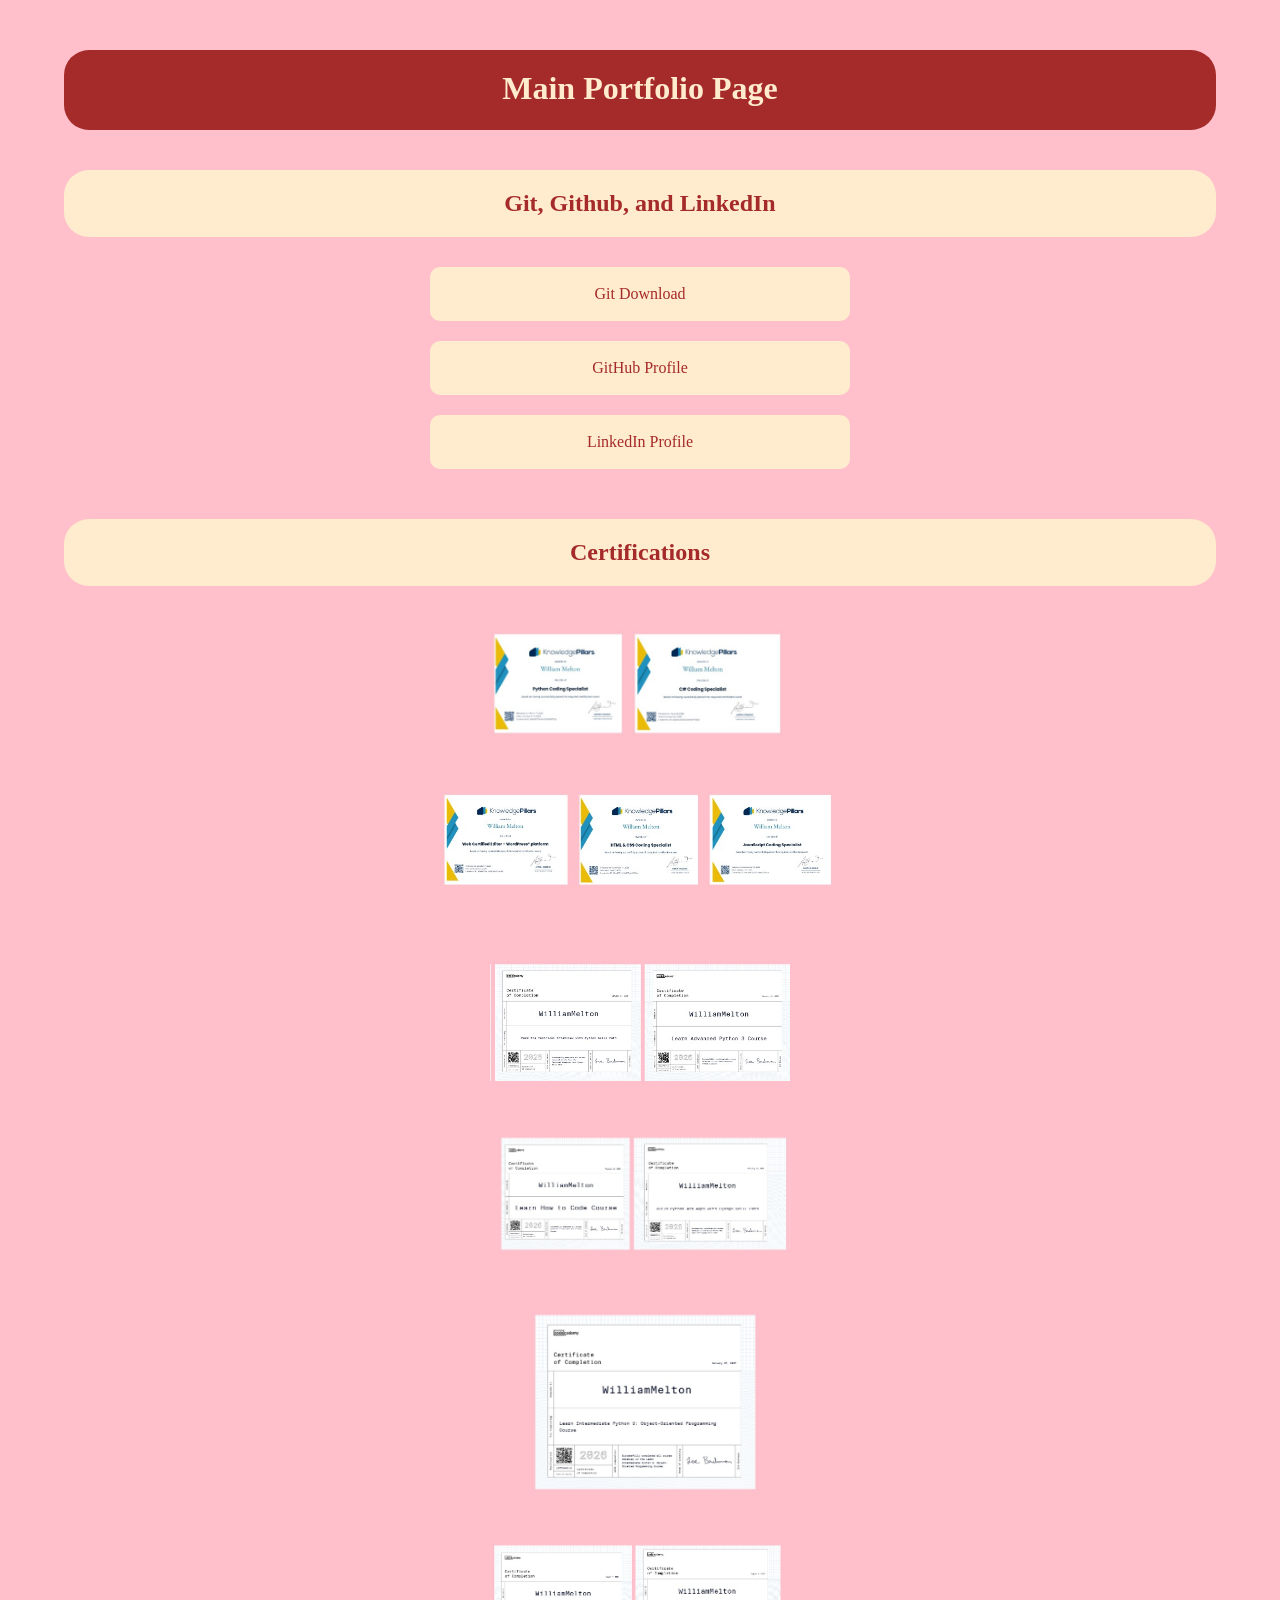
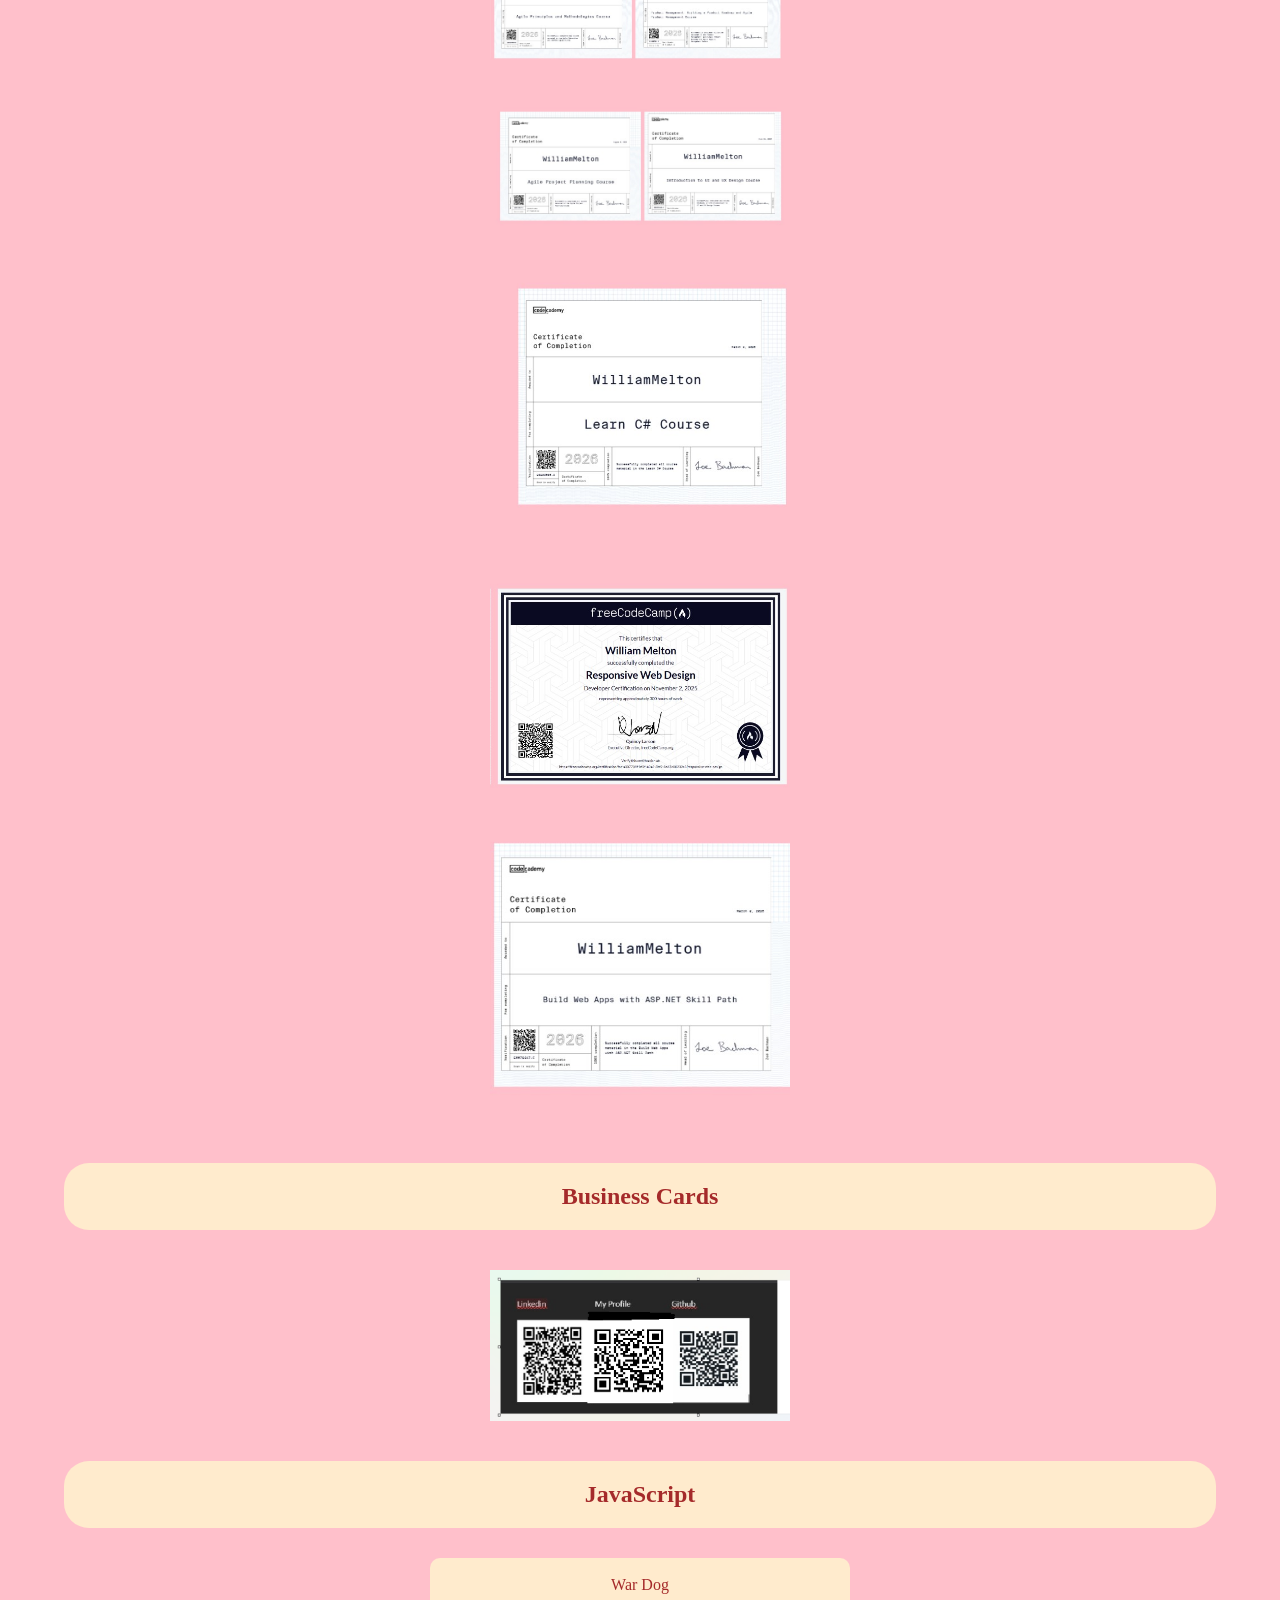
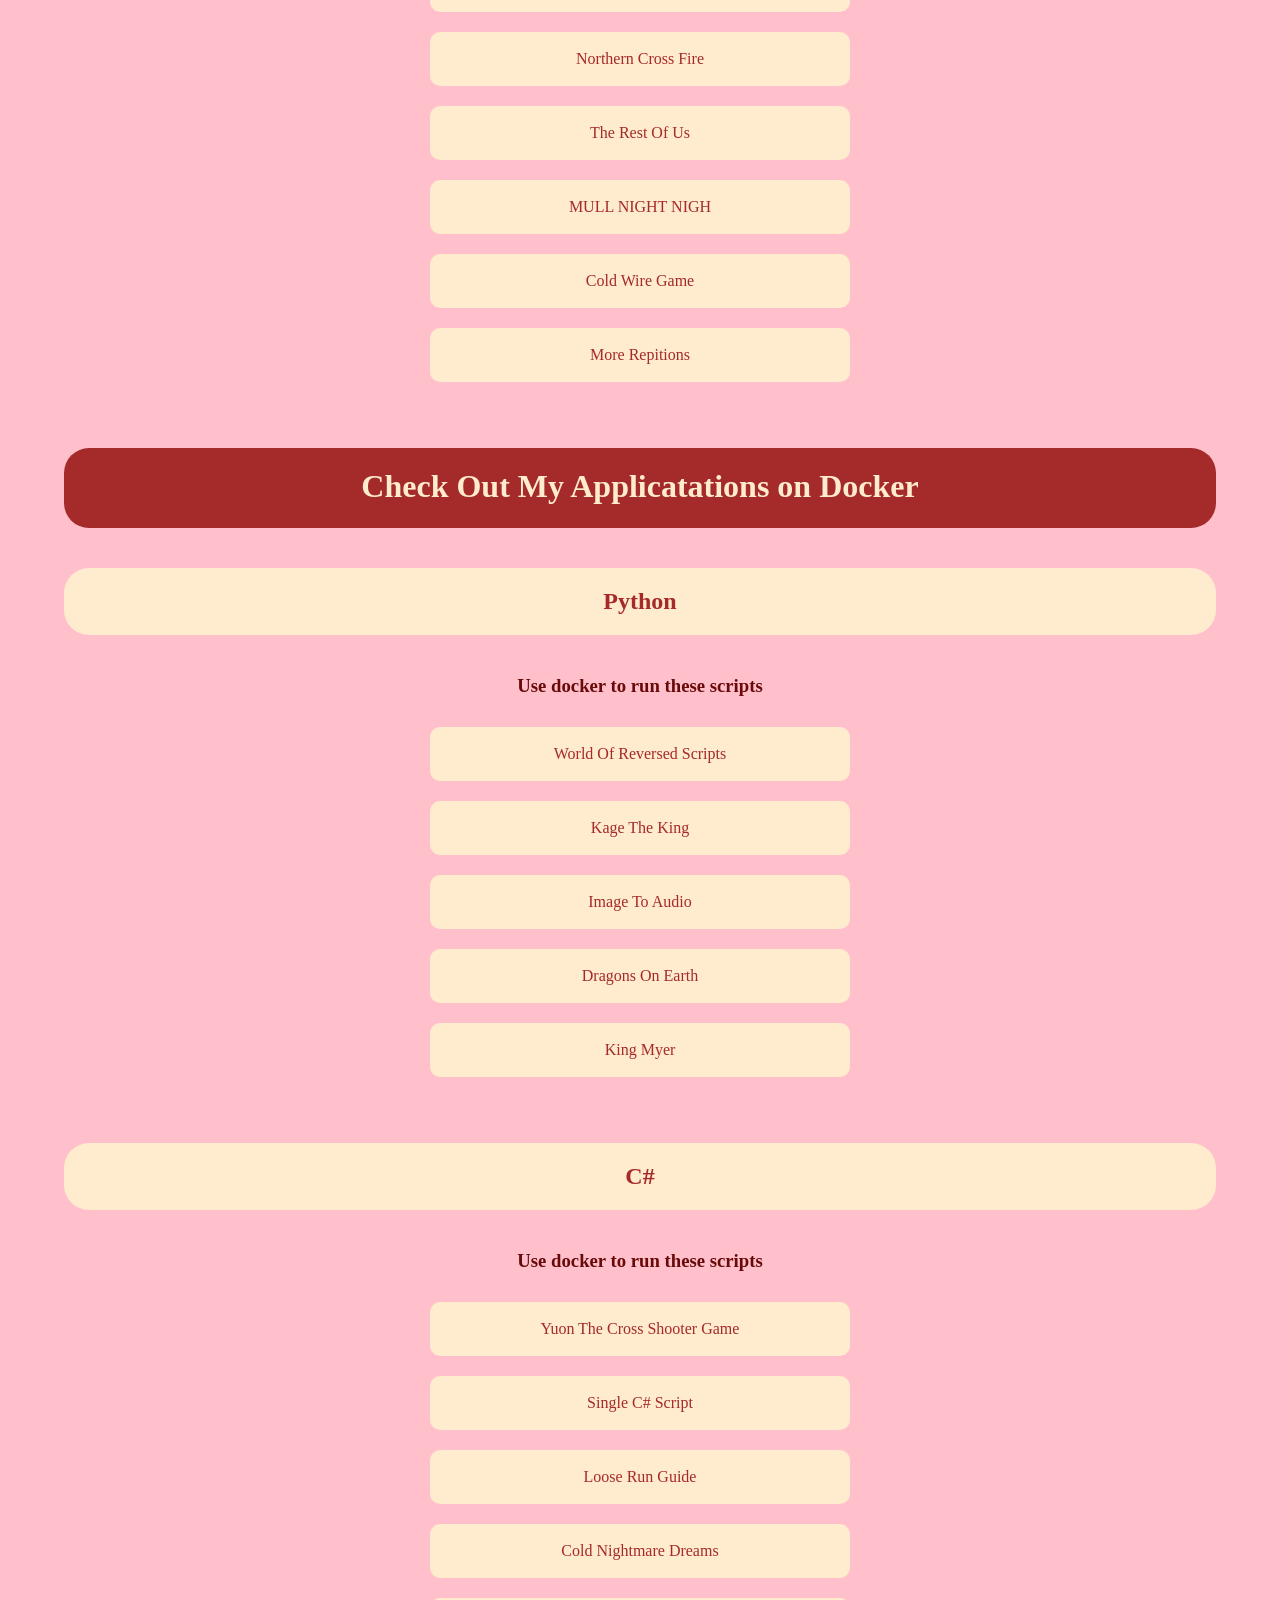
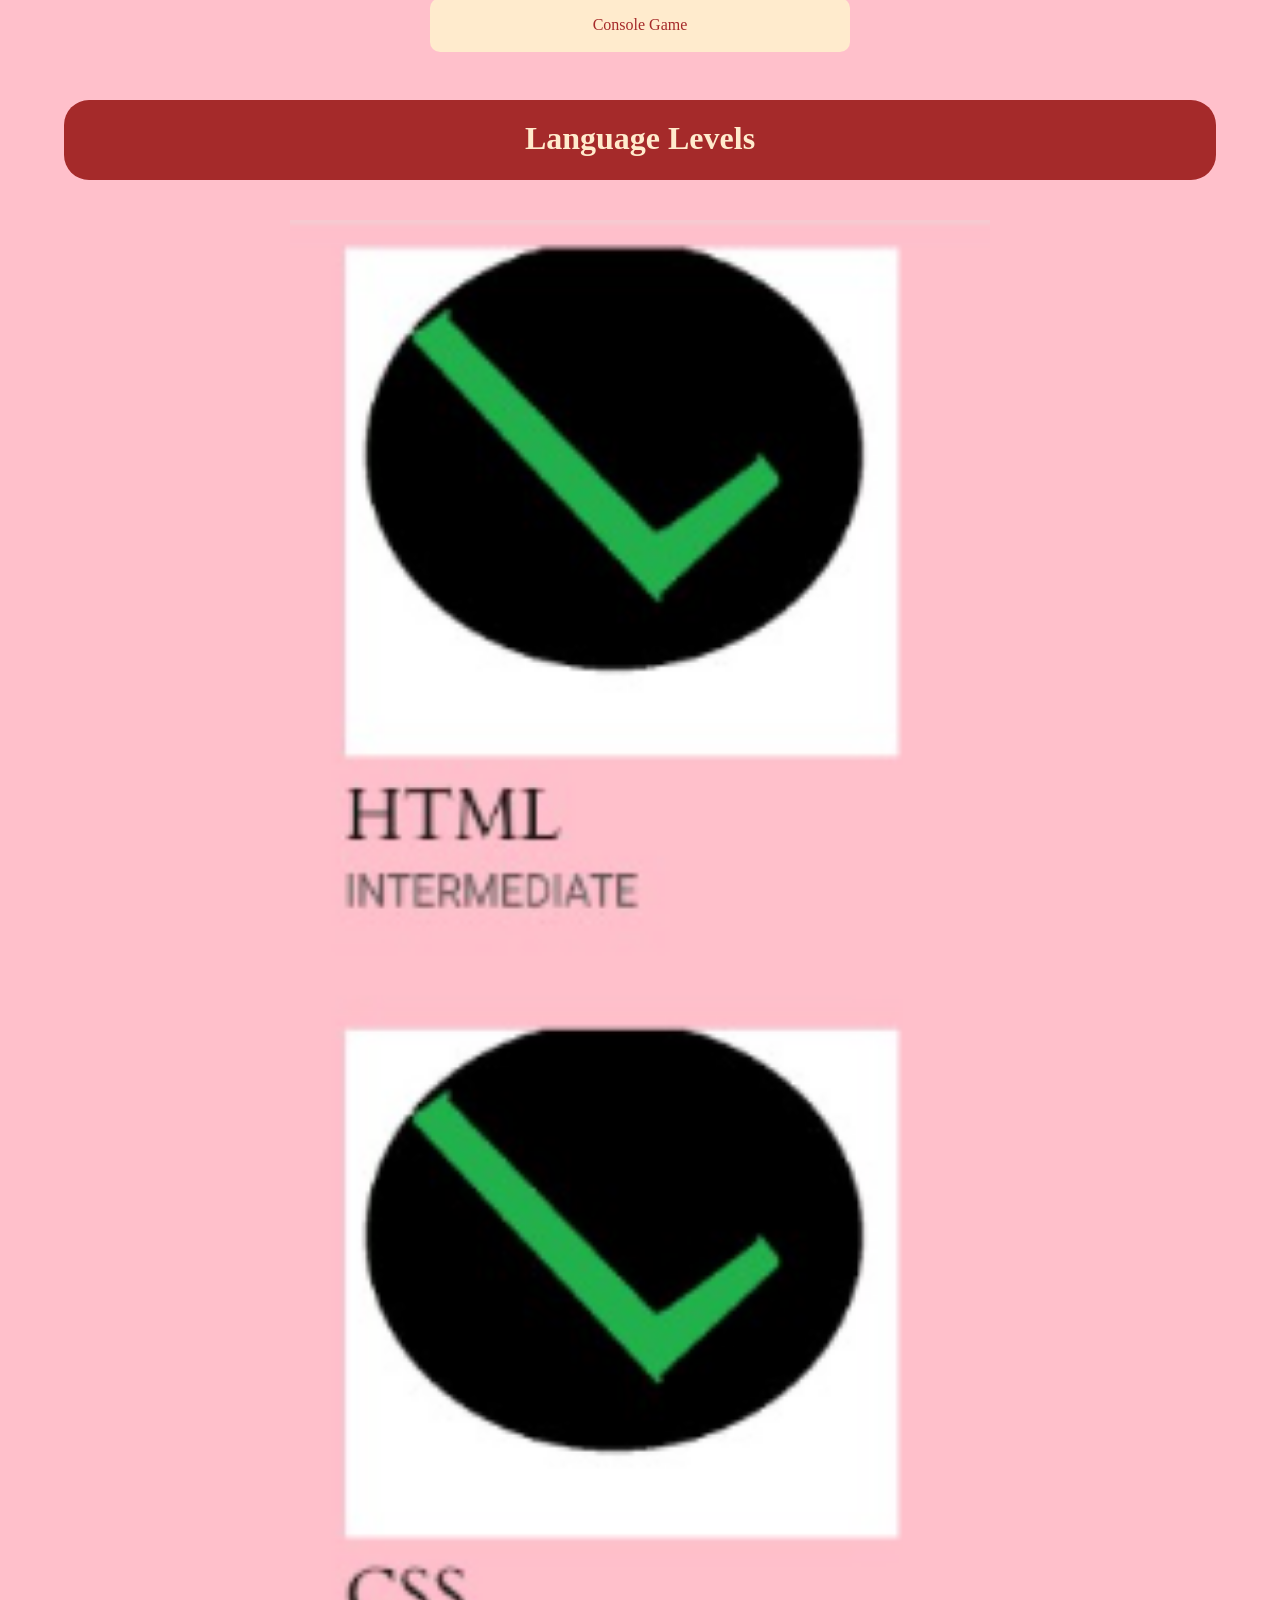
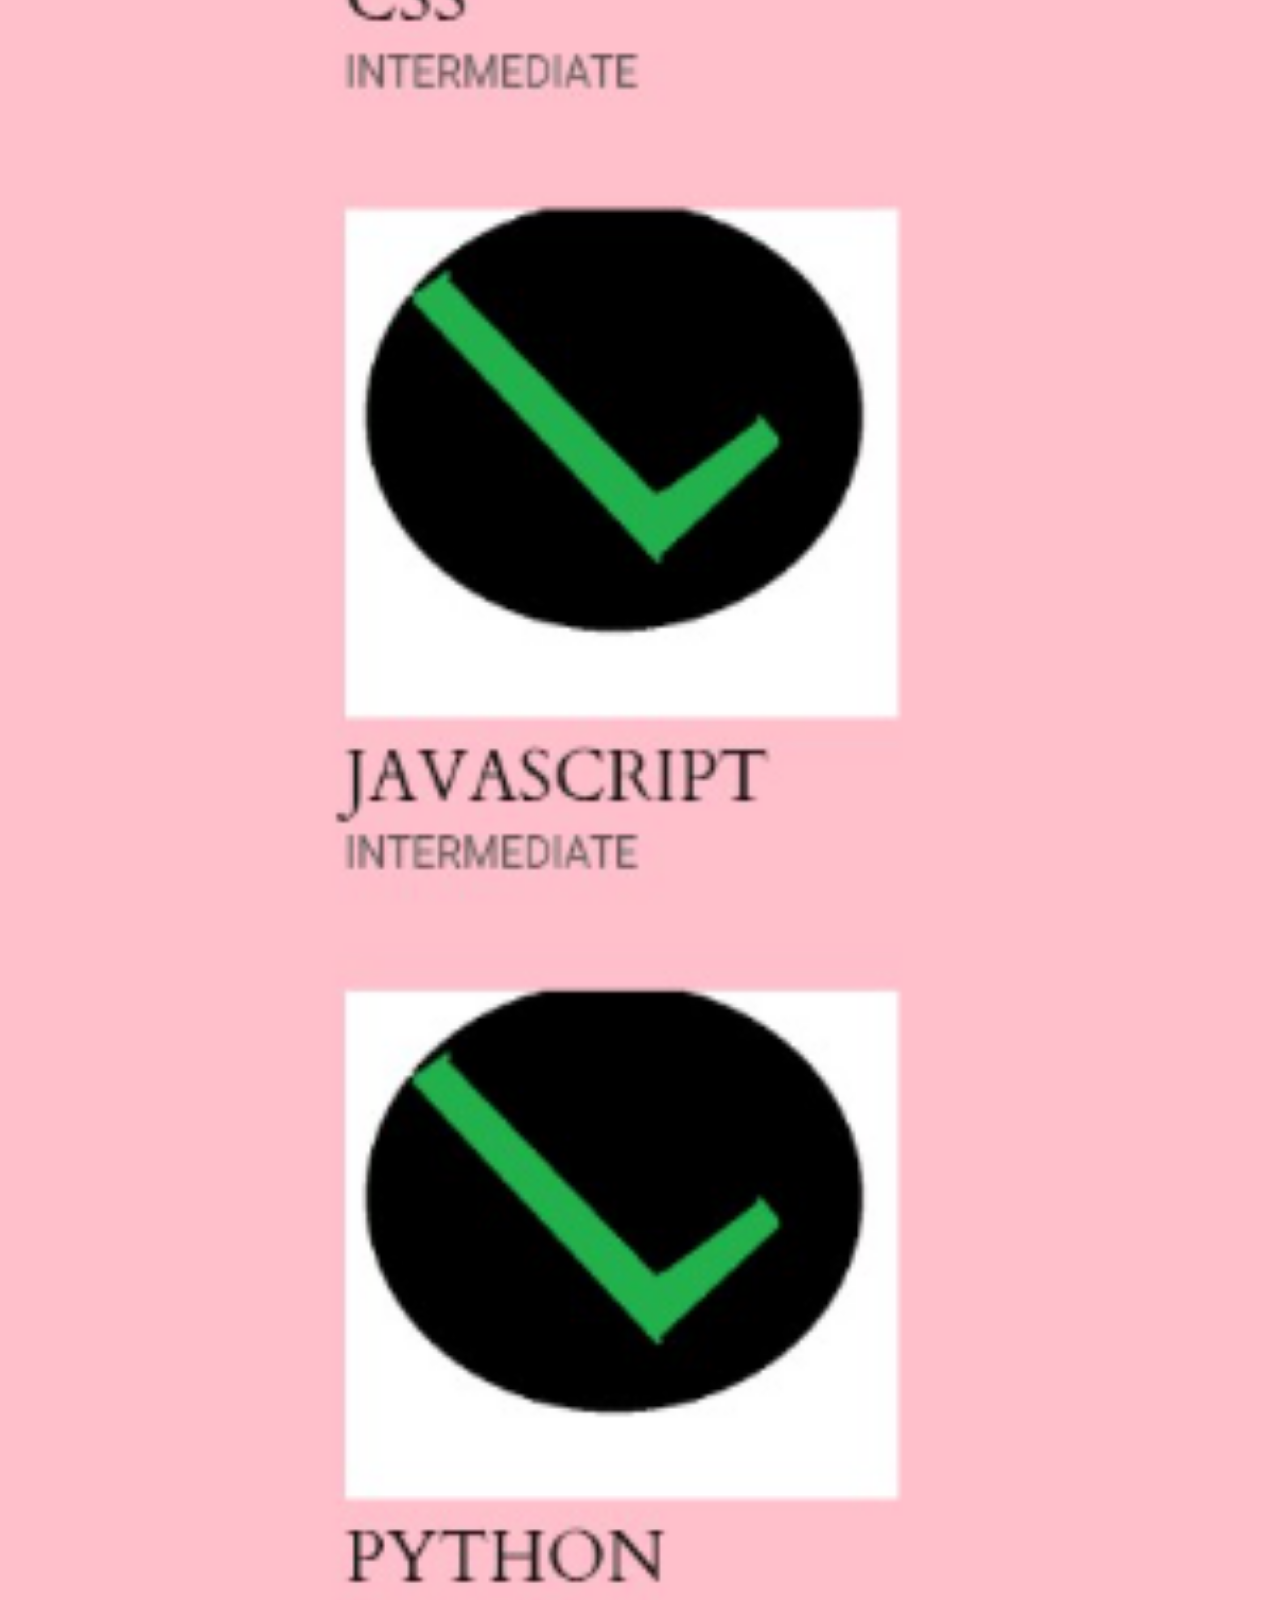
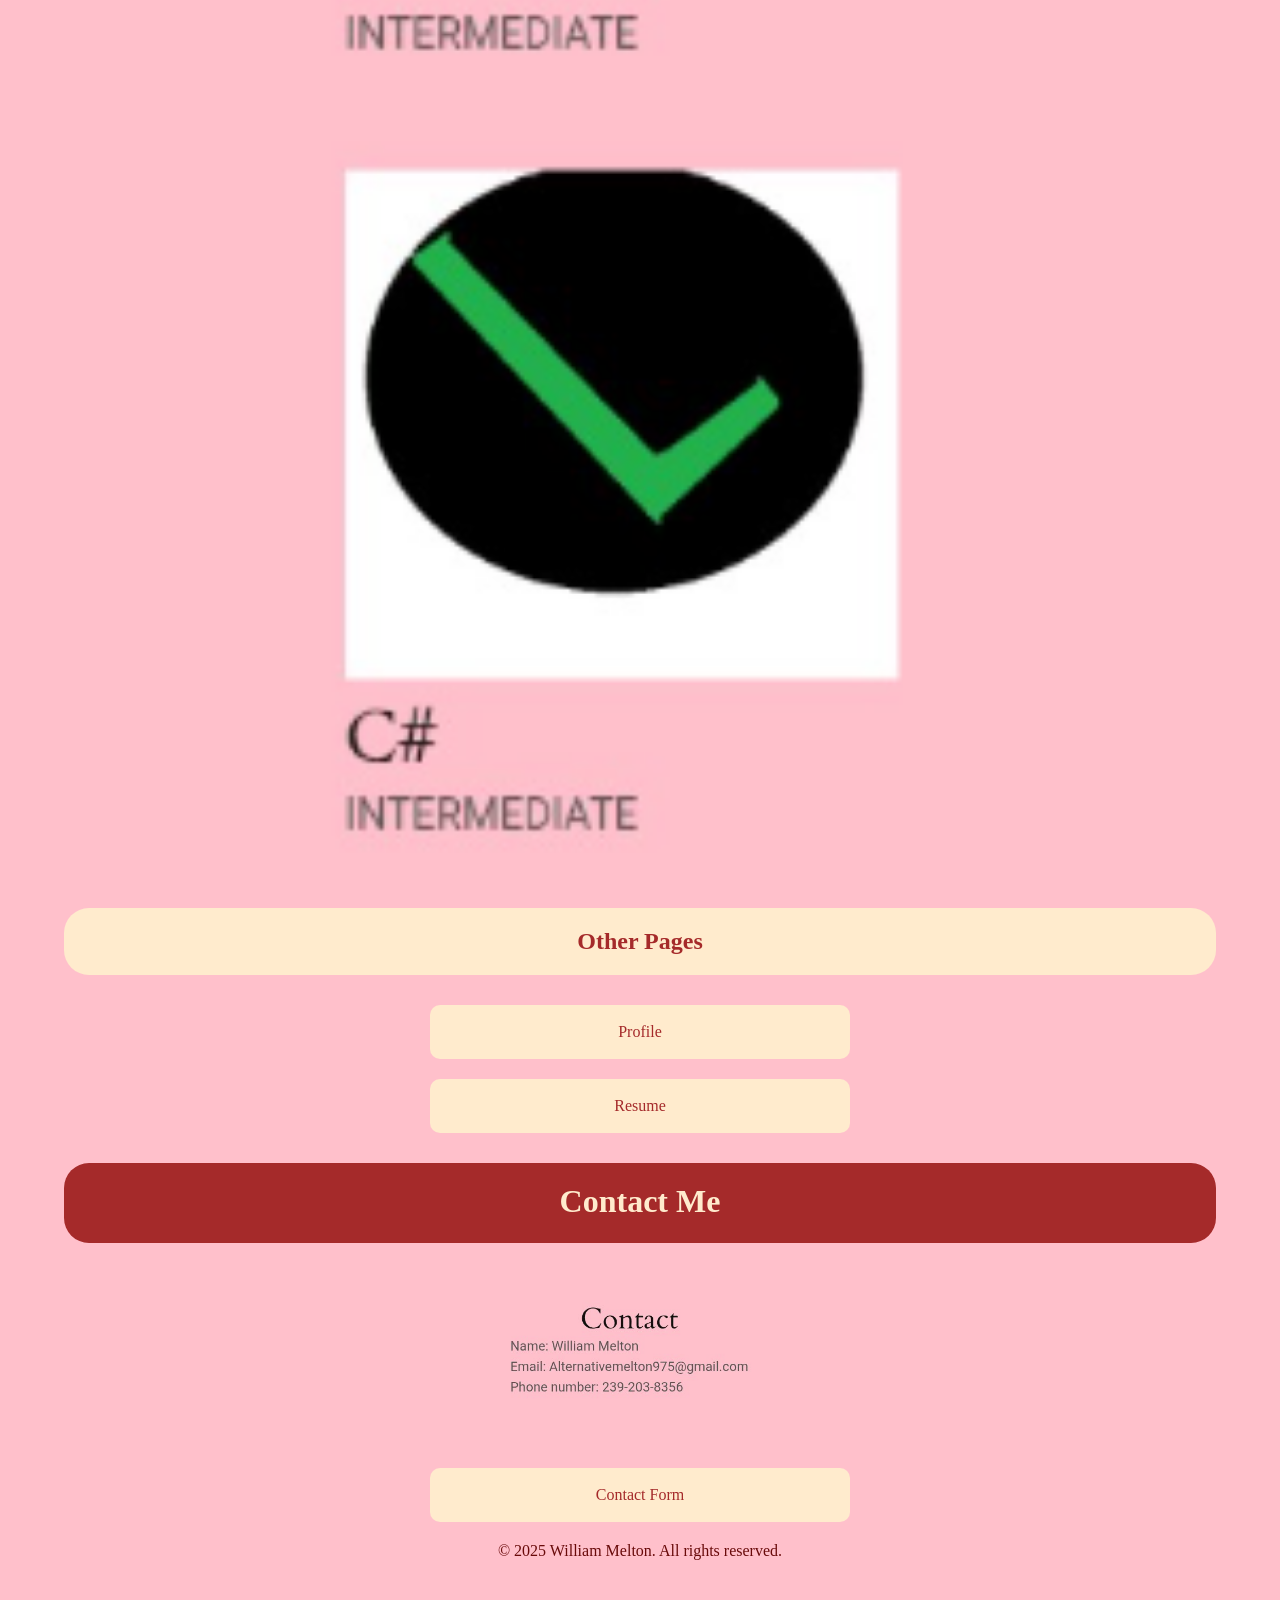
<file: index.html>
<!DOCTYPE html> 
<html>
    <head> 
<meta charset="UTF-8">
<meta name="description" content="Web Development Portfolio">
<meta name="keywords" content="JavaScript, Python, C#, Solidity, Ruby">
<meta name="author" content="William Melton">    
<title>Web Development Portfolio</title>
<link rel="stylesheet" href="Web Development Portfolio.CSS">
<link rel="icon" href="WebsiteIcon.png" type="image/x-icon">
    </head>
    <body>
        <center>
 <h1>
    Main Portfolio Page
 </h1>
 </center>
 <center><h2>Git, Github, and LinkedIn</h2></center>
  <center> <a href="https://git-scm.com/">Git Download</a></center>
  <center><a href="https://github.com/alternativemelton975-sudo">GitHub Profile</a></center>
  <center><a href="https://www.linkedin.com/in/william-melton/">LinkedIn Profile</a></center>
 <p></p>
 <center><h2>Certifications</h2></center>
 <center><img src="Screenshot 2026-08-30 154944.png" alt="Back-end" width="300" height="200"></center>
 <center><img src="1000000810.jpg" alt="Front-end" width="400" height="200"></center>
 <br>
 <center><img src="1000000807.jpg" alt="Profile Image" width="300" height="300"></center>
 <center><img src="1000000803.jpg" alt="Profile Image" width="300" height="300"></center>
 <center><img src="1000000801.jpg" alt="Profile Image" width="300" height="300"></center>
 <center><img src="1000000795.jpg" alt="Profile Image" width="300" height="300"></center>
 <center><img src="1000000790.jpg" alt="Profile Image" width="300" height="300"></center>
 <center><img src="1000000786.jpg" alt="Profile Image" width="300" height="300"></center>
 <center><img src="1000000784.jpg" alt="Profile Image" width="300" height="300"></center>
 <center><img src="1000000782.jpg" alt="Profile Image" width="300" height="300"></center>
 <center><h2>Business Cards</h2></center>
 <center><img src="Screenshot 2026-08-29 211231.png" alt="Business Card" width="300" height="200"></center>
 <center> <h2>JavaScript</h2></center>
 <center><a href="https://alternativemelton975-sudo.github.io/WarDog/">War Dog</a></center>
 <center><a href="https://alternativemelton975-sudo.github.io/NorthernCrossFire/">Northern Cross Fire</a></center>
 <center><a href="https://alternativemelton975-sudo.github.io/The-Rest-Of-Us/">The Rest Of Us</a></center>
 <center><a href="https://alternativemelton975-sudo.github.io/MULL-NIGHT-NIGH/">MULL NIGHT NIGH</a></center>
 <center><a href="https://alternativemelton975-sudo.github.io/ColdWireGame.html/">Cold Wire Game</a></center>
 <center><a href="https://alternativemelton975-sudo.github.io/More-Reptitions/">More Repitions</a></center>
 <br>
 <br>
 <center><h1>Check Out My Applicatations on Docker</h1></center>
 <article>
 <center><h2>Python</h2></center>
 <center><h3>Use docker to run these scripts</h3></center>
 <center><a href="https://hub.docker.com/r/thecorvidwarrior/text-utils">World Of Reversed Scripts</a></center>
 <center><a href="https://hub.docker.com/r/thecorvidwarrior/kage-the-king">Kage The King</a></center>
 <center><a href="https://hub.docker.com/r/thecorvidwarrior/image-analyzer">Image To Audio</a></center>
 <center><a href="https://hub.docker.com/r/thecorvidwarrior/dragons-on-earth">Dragons On Earth</a></center>
 <center><a href="https://hub.docker.com/r/thecorvidwarrior/character-builder">King Myer</a></center>

 </a>
 <br>
 <br>
 <center><h2>C#</h2></center>
 <center><h3> Use docker to run these scripts</h3></center>
 <center><a href="https://hub.docker.com/r/thecorvidwarrior/yuon-cross-shooter">Yuon The Cross Shooter Game</a></center>
 <center><a href="https://hub.docker.com/r/thecorvidwarrior/singlecsharp">Single C# Script</a></center>
 <center><a href="https://hub.docker.com/r/thecorvidwarrior/loose-run-guide">Loose Run Guide</a></center>
 <center><a href="https://hub.docker.com/r/thecorvidwarrior/story-runner">Cold Nightmare Dreams</a></center>
 <center><a href="https://hub.docker.com/r/thecorvidwarrior/number-guessing-game">Console Game</a></center>
 <br>
 </article>
 <center><h1>Language Levels</h1></center>
 <center><img src="Screenshot 2026-08-30 153706.png" alt="Profile Image" width="700" height="500"></center>
     <footer>
    <center><h2>Other Pages</h2></center>
    <center><a href="https://alternativemelton975-sudo.github.io/Profile/">Profile</a></center>
    <center><a href="https://docs.google.com/document/d/1KeKQKuPHG-MhtzMgp06qQYoDYTqmkEMedmpez7WWMnI/edit?tab=t.0">Resume</a></center>
    <center><h1>Contact Me</h1></center>
    <center><img src="1000000816.jpg" alt="Contact Me" width="400" height="300"></center>
    <center><a href="Contact-Form.html">Contact Form</a></center>
    <center><p>&copy; 2025 William Melton. All rights reserved.</p></center>
    </body>
</html>
</file>
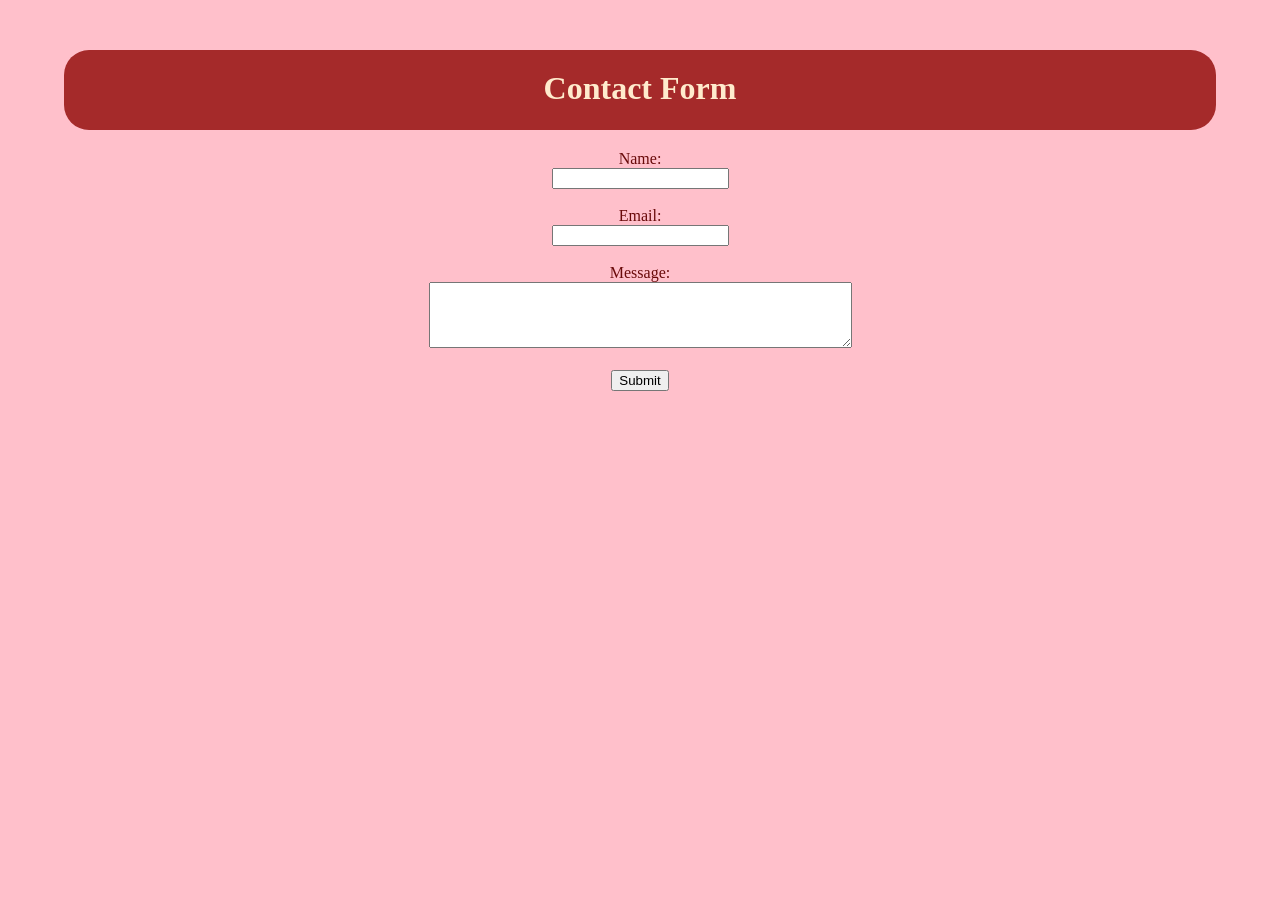
<file: Contact-Form.html>
<!DOCTYPE html>
<html>
    <head>
        <meta charset="UTF-8">
        <meta name="description" content="Contact Form">
        <meta name="keywords" content="JavaScript, Python, C#, Solidity, Ruby">
        <meta name="author" content="William Melton">
        <title>Contact Form</title>
        <link rel="stylesheet" href="Summer Portfolio.CSS">
    </head>
    <body>
        <h1>Contact Form</h1>
        <form action="submit_form.php" method="post">
            <label for="name">Name:</label><br>
            <input type="text" id="name" name="name" required><br><br>

            <label for="email">Email:</label><br>
            <input type="email" id="email" name="email" required><br><br>

            <label for="message">Message:</label><br>
            <textarea id="message" name="message" rows="4" cols="50" required></textarea><br><br>

            <input type="submit" value="Submit">
        </form>
    </body>
</html>
</file>
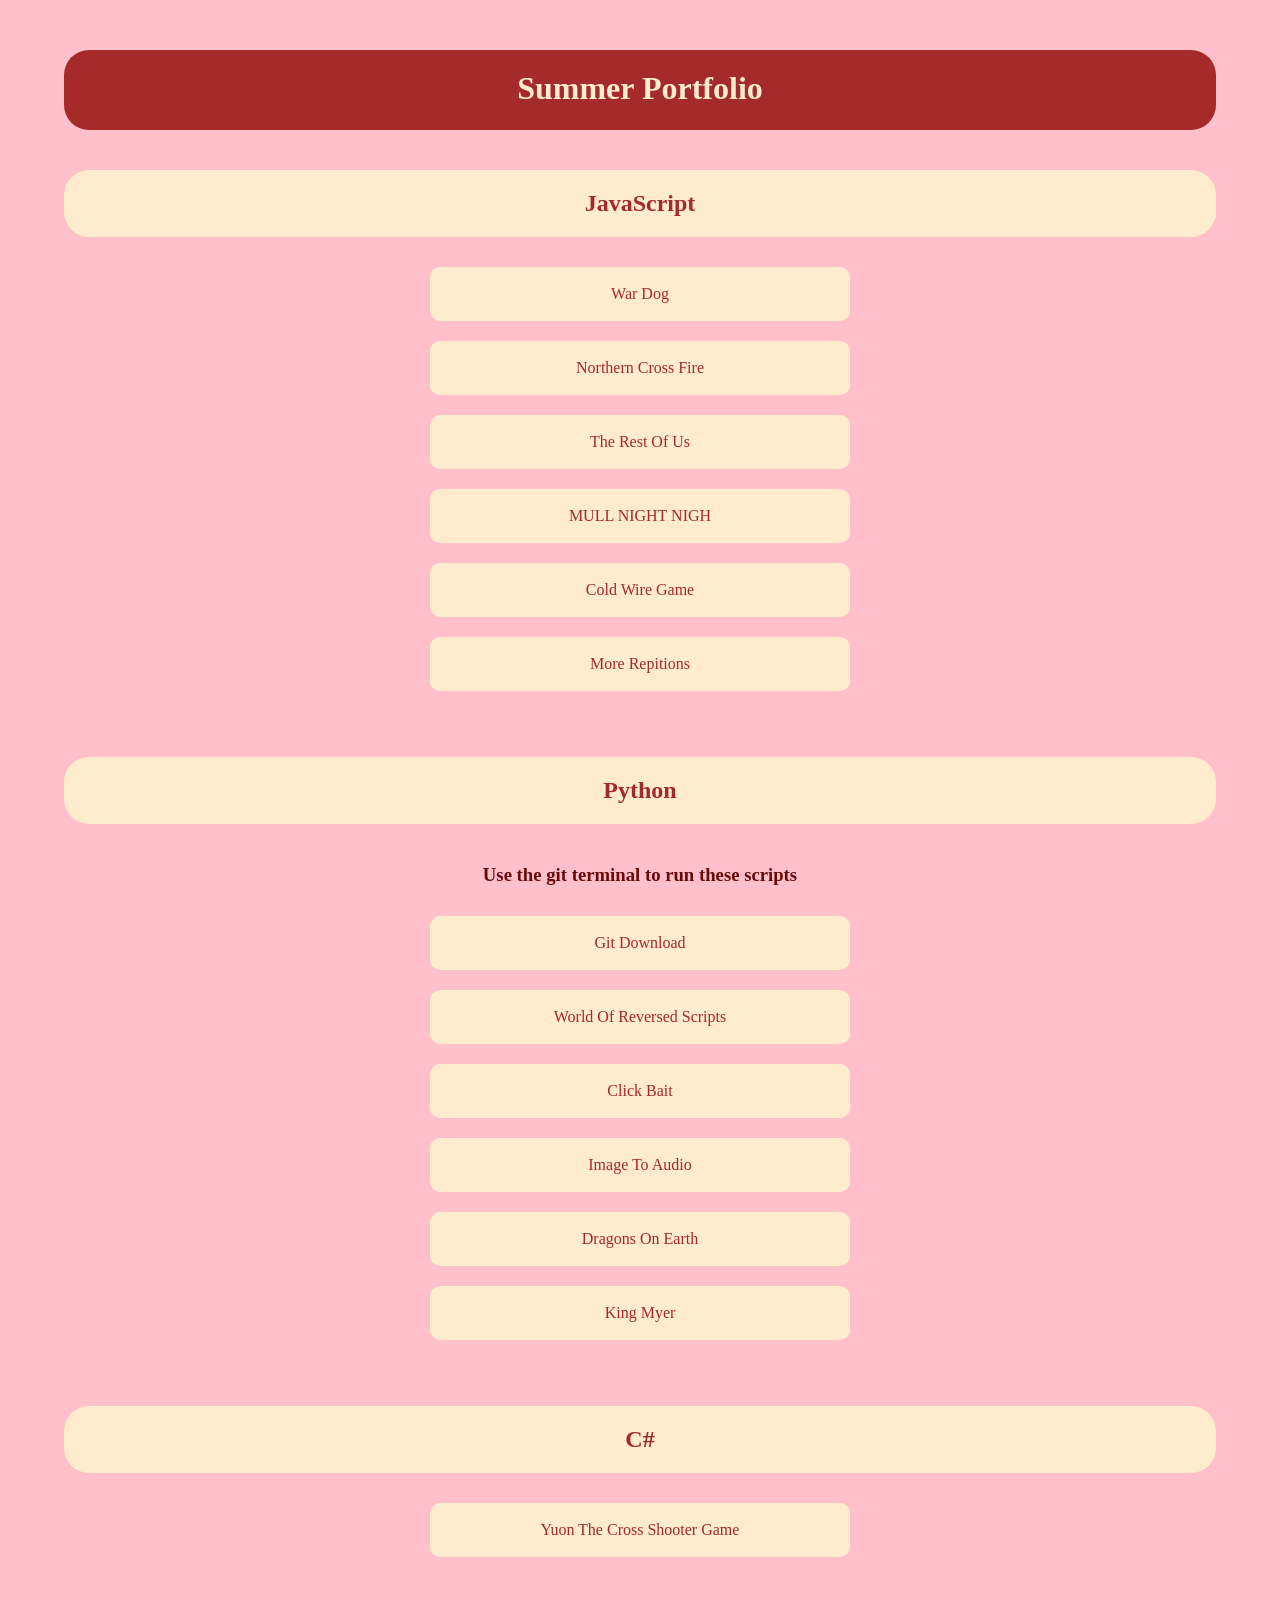
<file: Summer Portfolio.html>
<!DOCTYPE html> 
<html>
    <head> 
<meta charset="UTF-8">
<meta name="description" content="Summer Portfolio">
<meta name="keywords" content="JavaScript, Python, C#, Solidity, Ruby">
<meta name="author" content="William Melton">    
<title>Summer Portfolio</title>
<link rel="stylesheet" href="Summer Portfolio.CSS">
    </head>
    <body>
        <center>
 <h1>
    Summer Portfolio
 </h1>
 </center>
<center> <h2>JavaScript</h2></center>
 <a href="WarDog.html">War Dog</a>
 <a href="NorthernCrossFire.html">Northern Cross Fire</a>
  <a href="The Rest Of Us.html">The Rest Of Us</a>
   <a href="MULL-NIGHT-NIGH.html">MULL NIGHT NIGH</a>
    <a href="ColdWireGame.html">Cold Wire Game</a>
     <a href="MoreRepitions.html">More Repitions</a>
 <br>
 <br>
 <center><h2>Python</h2></center>
 <center><h3> Use the git terminal to run these scripts</h3></center>
 <a href="https://git-scm.com/">Git Download</a>
<a href="WorldOfReversedScripts.py">World Of Reversed Scripts</a>
<a href="ClickBait.py">Click Bait</a>
<a href="Image2Audio.py">Image To Audio</a>
<a href="DragonsOnEarth.py">Dragons On Earth</a>
<a href="KingMyer.py">King Myer</a>

 </a>
 <br>
 <br>
 <center><h2>C#</h2></center>
 <a href="YuonTheCrossShooterGame.html">Yuon The Cross Shooter Game</a>
 <br>
    </body>
</html>
</file>
<file: Web Development Portfolio.CSS>
* {
  box-sizing: border-box;
}

html {
  scroll-behavior: smooth;
}

body {
  margin: 0;
  padding: 30px 20px 60px;
  background-color: pink;
  color: #690a0a;
  text-align: center;
  display: flex;
  flex-direction: column;
  align-items: center;
  justify-content: center;
}

p {
  color: #690a0a;
  text-align: center;
  background-color: pink;
  margin: 10px auto;
  width: min(90vw, 300px);
}

h1,
h2,
h3 {
  text-align: center;
  margin: 20px auto;
  width: min(1200px, 90vw);
}

h1 {
  color: blanchedalmond;
  background-color: brown;
  border-radius: 25px;
  padding: 20px;
  min-height: 80px;
}

h2 {
  color: brown;
  background-color: blanchedalmond;
  border-radius: 25px;
  padding: 20px;
}

h3 {
  color: #690a0a;
}

a {
  display: inline-block;
  margin: 10px auto;
  text-align: center;
  color: brown;
  background-color: blanchedalmond;
  text-decoration: none;
  border-radius: 10px;
  padding: 18px 22px;
  width: min(90vw, 420px);
  transition: all 0.2s ease-in-out;
}

a:link,
a:visited {
  color: brown;
  background-color: blanchedalmond;
}

a:hover {
  color: blanchedalmond;
  background-color: brown;
}

a:active {
  color: brown;
  background-color: blanchedalmond;
}

#Travel {
  text-align: center;
  width: 150px;
  height: 150px;
  position: relative;
  background-image: url(WarDog.png);
}

#WarDog {
  text-align: center;
  width: 150px;
  height: 150px;
  position: absolute;
  background: pink;
}

div {
  text-align: center;
  display: flex;
  justify-content: center;
  align-items: center;
  width: min(90vw, 1200px);
  min-height: 600px;
  border: 20px solid pink;
  margin: 0 auto;
}

img {
  display: block;
  margin: 20px auto;
  max-width: 100%;
  height: auto;
}

canvas {
  display: block;
  margin: 0 auto;
  border: 1px solid pink;
  background-color: pink;
  max-width: 100%;
}

article,
footer {
  width: 100%;
  display: flex;
  flex-direction: column;
  align-items: center;
  justify-content: center;
}

center {
  width: 100%;
}
</file>
<file: Summer Portfolio.CSS>
* {
  box-sizing: border-box;
}

html {
  scroll-behavior: smooth;
}

body {
  margin: 0;
  padding: 30px 20px 60px;
  background-color: pink;
  color: #690a0a;
  text-align: center;
  display: flex;
  flex-direction: column;
  align-items: center;
  justify-content: center;
}

p {
  color: #690a0a;
  text-align: center;
  background-color: pink;
  margin: 10px auto;
  width: min(90vw, 300px);
}

h1,
h2,
h3 {
  text-align: center;
  margin: 20px auto;
  width: min(1200px, 90vw);
}

h1 {
  color: blanchedalmond;
  background-color: brown;
  border-radius: 25px;
  padding: 20px;
  min-height: 80px;
}

h2 {
  color: brown;
  background-color: blanchedalmond;
  border-radius: 25px;
  padding: 20px;
}

h3 {
  color: #690a0a;
}

a {
  display: inline-block;
  margin: 10px auto;
  text-align: center;
  color: brown;
  background-color: blanchedalmond;
  text-decoration: none;
  border-radius: 10px;
  padding: 18px 22px;
  width: min(90vw, 420px);
  transition: all 0.2s ease-in-out;
}

a:link,
a:visited {
  color: brown;
  background-color: blanchedalmond;
}

a:hover {
  color: blanchedalmond;
  background-color: brown;
}

a:active {
  color: brown;
  background-color: blanchedalmond;
}

#Travel {
  text-align: center;
  width: 150px;
  height: 150px;
  position: relative;
  background-image: url(WarDog.png);
}

#WarDog {
  text-align: center;
  width: 150px;
  height: 150px;
  position: absolute;
  background: pink;
}

div {
  text-align: center;
  display: flex;
  justify-content: center;
  align-items: center;
  width: min(90vw, 1200px);
  min-height: 600px;
  border: 20px solid pink;
  margin: 0 auto;
}

img {
  display: block;
  margin: 20px auto;
  max-width: 100%;
  height: auto;
}

canvas {
  display: block;
  margin: 0 auto;
  border: 1px solid pink;
  background-color: pink;
  max-width: 100%;
}

article,
footer {
  width: 100%;
  display: flex;
  flex-direction: column;
  align-items: center;
  justify-content: center;
}

center {
  width: 100%;
}
</file>
